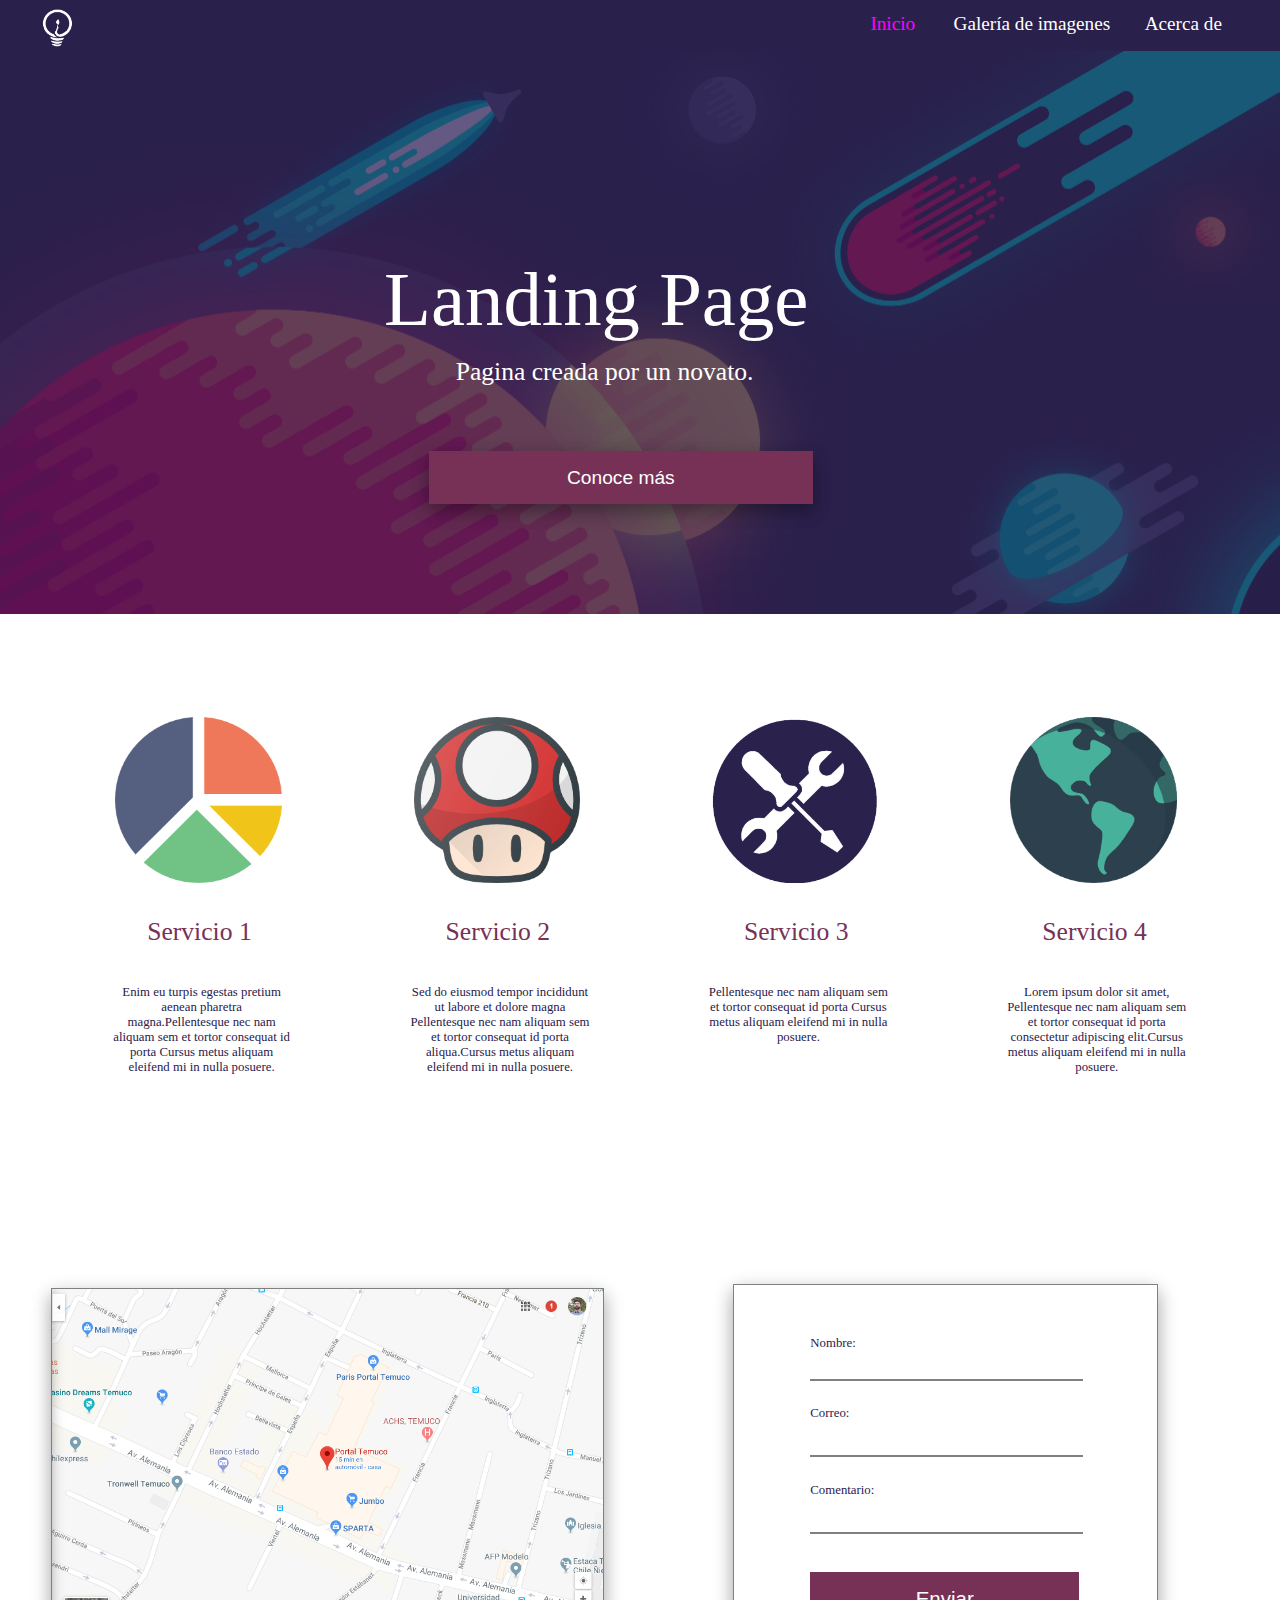
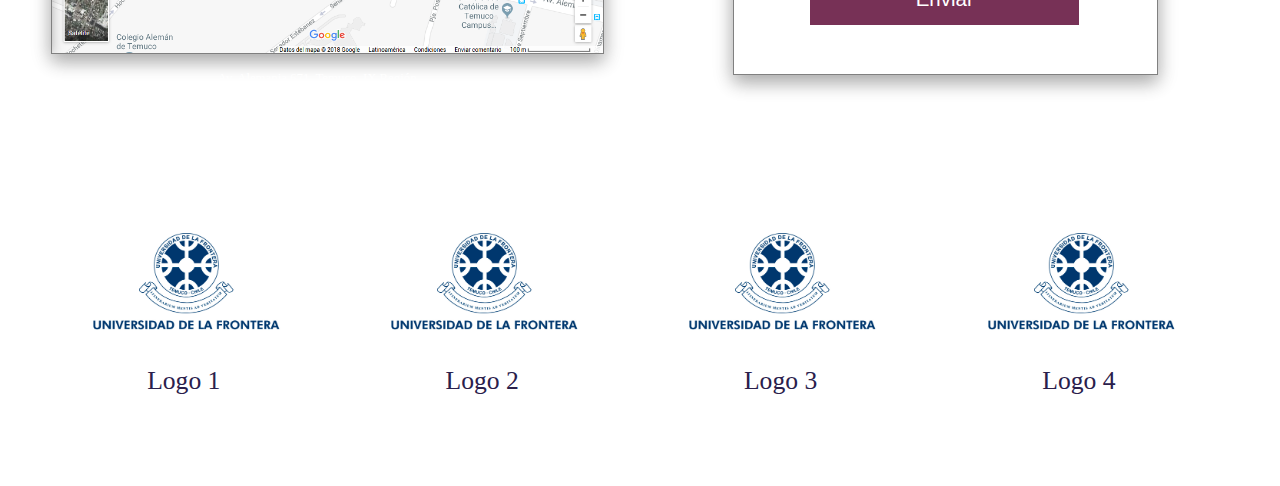
<file: index.html>
<!DOCTYPE html>
<html>
<head>
	 <meta charset="UTF-8">
	<title>Capacitacion 03</title>
	<link rel="stylesheet" type="text/css" href="style/index.css">
	<link rel="icon" href="img/rocket.png">
</head>

<body>
	<nav>
		<ul>
			<li>
				<img class ="logo" src="img/cropped-SinFondo-2-1-270x270.png">
			</li>
			<li>
				<a id="navIz" href="index.html">Inicio</a> 
			</li>
			<li>
				<a class="nav" href="galeria.html">Galería de imagenes</a> 
			</li>
			<li>
				<a id="navDer" href="acerca_de.html">Acerca de</a>
			</li>
		</ul>
	</nav>

	<div id="cabecera"> 
		<h1 id="titulo"><b>Landing </b>Page</h1>
		<p id="subTitulo">Pagina creada por un novato.</p>
		<button id="btn1"> Conoce más</button>
	</div>


	<div>
		<div class="caja">
			<img class= "circular" src="img/pie-chart.png">
			<h3 class="circularTitu">Servicio 1</h3>
			<p class="circularTxt">Enim eu turpis egestas pretium aenean pharetra magna.Pellentesque nec nam aliquam sem et tortor consequat id porta  Cursus metus aliquam eleifend mi in nulla posuere.</p>
		</div>
		<div class="caja">
			<img class= "circular" src="img/mushroom.png">
			<h3 class="circularTitu">Servicio 2</h3>
			<p class="circularTxt">Sed do eiusmod tempor incididunt ut labore et dolore magna Pellentesque nec nam aliquam sem et tortor consequat id porta aliqua.Cursus metus aliquam eleifend mi in nulla posuere.</p>
		</div>
		<div class="caja">
			<img class= "circular" src="img/Fondo.png">
			<h3 class="circularTitu">Servicio 3</h3>
			<p class="circularTxt">Pellentesque nec nam aliquam sem et tortor consequat id porta Cursus metus aliquam eleifend mi in nulla posuere.</p>
		</div>
		<div class="caja">
			<img class= "circular" src="img/internet.png">
			<h3 class="circularTitu">Servicio 4</h3>
			<p class="circularTxt">Lorem ipsum dolor sit amet, Pellentesque nec nam aliquam sem et tortor consequat id porta consectetur adipiscing elit.Cursus metus aliquam eleifend mi in nulla posuere.</p>
		</div>
	</div>

 	<div id="contacto">

		<div class="caja2">
			<p id="tituloMap"><b>Encuén</b>tranos</p>
			<img class= "map" src="img/map.png">
			<p id="footMap">Av. Alemania 671, Temuco, IX Región</p>
		</div>

		<div class="caja2">
			<p id="tituloCont"><b>Contac</b>tanos</p>
			<div id="formulario">
				<div id="txtC">
					<label>Nombre:</label>
				</div>
  				<div>
  					<input class="txt">
  				</div>
  				<div class="txtC">
  					<label >Correo:</label>
  				</div>
  				<div>
  					<input class="txt">
  				</div>
  				<div class="txtC">
  					<label >Comentario:</label>
  				</div>
  				<div>
  					<input class="txt">
  				</div>
  				<div>
  					<button id="btn2">Enviar</button>
  				</div>
			</div>
		</div>
	</div>

	<div id="footer">
		<div class="cajaFoot">
			<img class= "circularFoot" src="img/ufro.png">
			<h3 class="footTitu">Logo 1</h3>
		</div>
		<div class="cajaFoot">
			<img class= "circularFoot" src="img/ufro.png">
			<h3 class="footTitu">Logo 2</h3>
		</div>
		<div class="cajaFoot">
			<img class= "circularFoot" src="img/ufro.png">
			<h3 class="footTitu">Logo 3</h3>
		</div>
		<div class="cajaFoot">
			<img class= "circularFoot" src="img/ufro.png">
			<h3 class="footTitu">Logo 4</h3>
	
		</div>
	</div>
</body>
</html>
</file>
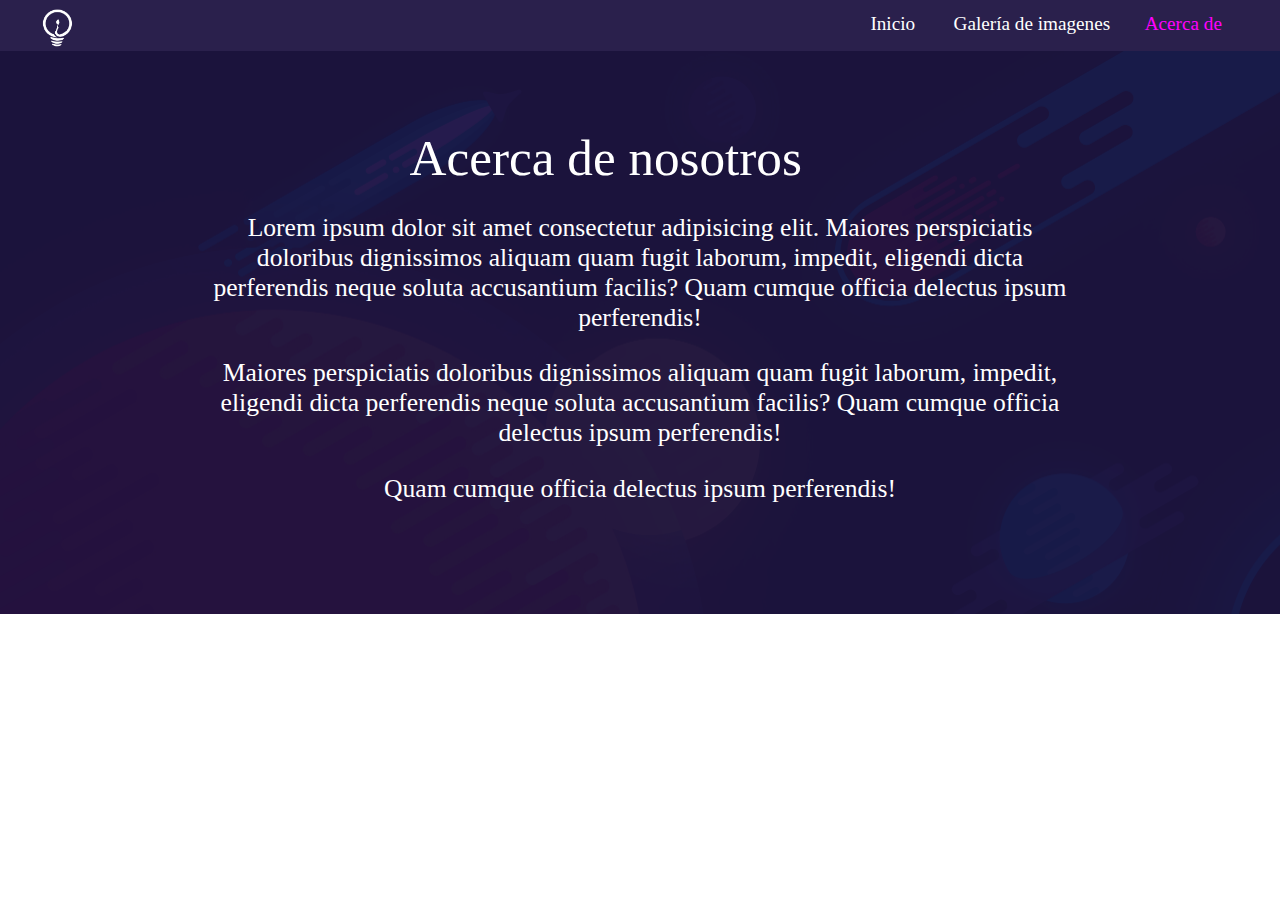
<file: acerca_de.html>
<!DOCTYPE html>
<html>
<head>
	 <meta charset="UTF-8">
	<title>Capacitacion 03</title>
	<link rel="stylesheet" type="text/css" href="style/acerca_de.css">
	<link rel="icon" href="img/rocket.png">
</head>

<body>
	<nav>
		<ul>
			<li>
				<img class ="logo" src="img/cropped-SinFondo-2-1-270x270.png">
			</li>
			<li>
				<a id="navIz" href="index.html">Inicio</a> 
			</li>
			<li>
				<a class="nav" href="galeria.html">Galería de imagenes</a> 
			</li>
			<li>
				<a id="navDer" href="acerca_de.html">Acerca de</a>
			</li>
		</ul>
	</nav>

	<div id="cabecera"> 
		<h1 id="titulo"><b>Acerca </b>de nosotros</h1>
		<p id="subTitulo">Lorem ipsum dolor sit amet consectetur adipisicing elit. Maiores perspiciatis doloribus dignissimos aliquam quam fugit laborum, impedit, eligendi dicta perferendis neque soluta accusantium facilis? Quam cumque officia delectus ipsum perferendis!
		</p>
		<p id="subTitulo"> Maiores perspiciatis doloribus dignissimos aliquam quam fugit laborum, impedit, eligendi dicta perferendis neque soluta accusantium facilis? Quam cumque officia delectus ipsum perferendis!
		</p>
		<p id="subTitulo"> Quam cumque officia delectus ipsum perferendis!
		</p>
	</div>
	
</body>
</html>
</file>
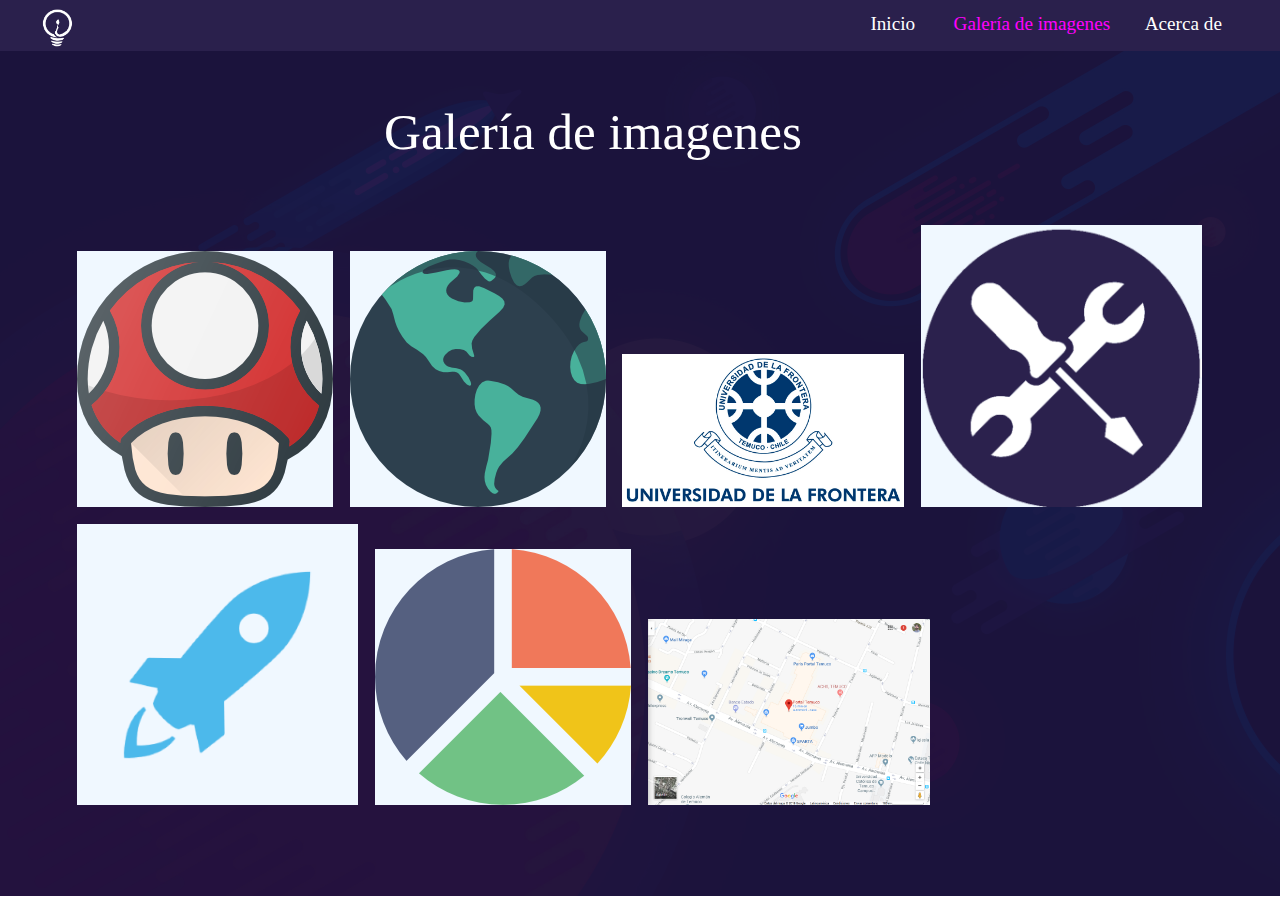
<file: galeria.html>
<!DOCTYPE html>
<html>
<head>
	 <meta charset="UTF-8">
	<title>Capacitacion 03</title>
	<link rel="stylesheet" type="text/css" href="style/galeria.css">
	<link rel="icon" href="img/rocket.png">
</head>

<body>
	<nav>
		<ul>
			<li>
				<img class ="logo" src="img/cropped-SinFondo-2-1-270x270.png">
			</li>
			<li>
				<a id="navIz" href="index.html">Inicio</a> 
			</li>
			<li>
				<a class="nav" href="galeria.html">Galería de imagenes</a> 
			</li>
			<li>
				<a id="navDer" href="acerca_de.html">Acerca de</a>
			</li>
		</ul>
	</nav>

	<div id="cabecera"> 
		<h1 id="titulo"><b>Galería </b>de imagenes</h1>
		<div id="galeria">
			<img id="imgDer" alt="icono hongo" src="./img/mushroom.png">
			<img class="img" alt="icono mundo" src="./img/internet.png">
			<img class="img "alt="logo universidad de la frontera" src="./img/ufro.png">
			<img class="img" alt="icono herramient" src="./img/Fondo.png">
			<img class="img" alt="icono cohete" src="./img/rocket.png">
			<img class="img" alt="icono grafico" src="./img/pie-chart.png">
			<img class="img" alt="mapa" src="./img/map.png">
		</div>
		
	</div>
</body>
</html>
</file>
<file: style/index.css>
body{
	margin: 0px;
	font-family: "roboto";
}


ul{
	list-style-type: none;
	display: inline-flex;
	position: fixed;
	margin: 0%;
	padding: 0%;
	background-color:rgb(42,32,76);
	width: 100%;
	height: 4vw;
	text-decoration: none;

}

.nav{
	background-color:rgb(42,32,76);
	color:white;
	font-weight: lighter;
	font-size: 1.5vw;
	display: inline-flex;
	text-decoration: none;
	margin-left: 2vw;
	margin-top: 1vw;
	margin-right: 1vw;

}

.nav:hover{	
    font-size: 1.51vw;
    color: rgb(255, 0, 255);
}




#navDer{
	background-color:rgb(42,32,76);
	color:white;
	font-weight: lighter;
	font-size: 1.5vw;
	display: inline-flex;
	text-decoration: none;
	margin-left: 1.7vw;
	margin-top: 1vw;
}
#navIz{
	background-color:rgb(42,32,76);
    color: rgb(255, 0, 255);
	font-weight: lighter;
	font-size: 1.5vw;
	display: inline-flex;
	text-decoration: none;
	margin-left: 45vw;
	margin-right: 1vw;
	margin-top: 1vw;

}
#navIz:hover{	
    font-size: 1.51vw;
    color: rgb(255, 0, 255);
}


#navDer:hover{	
    font-size: 1.51vw;
    color: rgb(255, 0, 255);
}

.logo{
	height: 3vw;
	width: 3vw;
	margin-top: 0.7vw;
	margin-left: 3vw;
	margin-right: 17vw;

}

#titulo{
	color:white;
	font-size: 6vw;
	font-weight: 200;
	display: inline-block;
	margin-left: 30vw;
	margin-top: 20vw;
	margin-bottom: 0;
	text-align: center;

}

#subTitulo{
	color:white;
	font-weight: 300;
	font-size: 2vw;
	margin-top: 1vw;
	margin-left: 35.6vw;
}

#btn1{
	font-size: 1.5vw;
	border: none;
	color: blue;
	display:  inline-block;
 	width: 30vw;
 	margin-top: 3vw;
 	line-height: 4vw;
 	background-color: #773156;
 	color: white;
 	margin-left: 33.5vw;
 	text-align: center;
 	box-shadow: 0 8px 16px 0 rgba(0,0,0,0.2), 0 6px 20px 0 rgba(0,0,0,0.19);
}

#btn1:hover{
	cursor: pointer;
    background-color: #773140;
}


#cabecera{
	background-image: url(../img/492784.png);
	background-size: cover;
	background-attachment: fixed;
	height: 48vw; 
}


.caja{
	display: inline-block;
	width: 23vw;
	margin-bottom: 5vw;
}

.circular{
	display: inline-flex;
	height: 13vw;
	width: 13vw;
	margin-top: 8vw;
	margin-left: 9vw;
	margin-bottom: 0.3vw;
}

.circularTxt{
	font-weight: 300;
	color:rgb(42,32,76);
	display: inline-flex;
	font-size: 1vw;
	text-align: center;
	margin-left: 8.5vw;

}

.circularTitu{
	color: #773156;
	font-weight: 300;
	display: inline-flex;
	margin-left: 11.5vw;
	font-size: 2vw;
}

#contacto{
	display: inline-flex;
	background-image: url(../img/4927841.png);
	background-size: cover;
	background-attachment: fixed;
}

.caja2{
	display: inline-block;
	width: 49.23vw;
	height:46vw; 
}

.map{
	display: inline-block;
	width: 43vw;
	margin-left: 4vw;
	margin-top: 1vw;
	margin-bottom: 1vw;
	box-shadow: 0 8px 16px 0 rgba(0,0,0,0.2), 0 6px 20px 0 rgba(0,0,0,0.19);
	border-style: solid;
	border-top-width: 0.1vw;
	border-bottom-width: 0.1vw;
	border-left-width: 0.1vw;
	border-right-width: 0.1vw;
	border-color: grey;
}

#tituloMap{
	display: inline-flex;
	margin-left: 14vw;
	font-size: 4vw;
	color: white;
	margin-top: 3vw;
	font-weight: lighter;
	margin-bottom: 2vw;
}

#tituloCont{
	display: inline-flex;
	margin-left: 13.5vw;
	font-size: 4vw;
	color: white;
	margin-top: 3vw;
	font-weight: lighter;
	margin-bottom: 2vw;


}

#formulario{
	background-color: white;
	height: 30.4vw;
	margin-right: 8vw;
	margin-left: 8vw;
	margin-top: 0.7vw;
	box-shadow: 0 8px 16px 0 rgba(0,0,0,0.2), 0 6px 20px 0 rgba(0,0,0,0.19);
	border-style: solid;
	border-top-width: 0.1vw;
	border-bottom-width: 0.1vw;
	border-left-width: 0.1vw;
	border-right-width: 0.1vw;
	border-color: grey;
}
.txt{
	border-style: solid;
	border-left-width: 0;
	border-right-width: 0;
	border-top-width: 0;
	border-bottom-color: grey; 
	width: 21vw;
	height: 2vw;
	margin-left: 6vw;

}

.txt:focus {
    outline: none;
    border-bottom-color: #773156;
}


.txtC{
	font-size: 1vw;
	font-weight: lighter;
	color: rgb(42,32,76); 
	margin-left: 6vw;
	margin-bottom:0.5vw;
	margin-top: 2vw;
}

#txtC{
	font-size: 1vw;
	font-weight: lighter;
	color: rgb(42,32,76); 
	margin-left: 6vw;
	margin-top: 4vw;
}

#btn2{
	font-size: 1.6vw;
	border: none;
	color: blue;
	text-decoration: none;
	display:  inline-block;
 	width: 21vw;
 	margin-top: 3vw;
 	line-height: 4vw;
 	background-color: #773156;
 	color: white;
 	margin-top: 3vw;
 	margin-left: 6vw;
 	text-align: center;
}

#btn2:hover{
	cursor: pointer;
    background-color: #773140;
}

#footMap{
	font-size: 1vw;
	font-weight: lighter;
	color: white; 
	margin-left: 17vw;
	margin-bottom:0.5vw;
	margin-top: 0vw;
}

.cajaFoot{
	display: inline-block;
	width: 23vw;
	margin-bottom: 5vw;
}
.circularFoot{
	display: inline-flex;
	height: 8vw;
	width: 15vw;
	margin-top: 7vw;
	margin-left: 7vw;
	margin-bottom: 0.3vw;
}
.footTitu{
	color: rgb(42,32,76); 
	font-weight: 300;
	display: inline-flex;
	margin-left: 11.5vw;
	font-size: 2vw;
}
</file>
<file: style/acerca_de.css>
body{
	margin: 0px;
	font-family: "roboto";
}


ul{
	list-style-type: none;
	display: inline-flex;
	position: fixed;
	margin: 0%;
	padding: 0%;
	background-color:rgb(42,32,76);
	width: 100%;
	height: 4vw;
	text-decoration: none;

}

.nav{
	background-color:rgb(42,32,76);
	color:white;
	font-weight: lighter;
	font-size: 1.5vw;
	display: inline-flex;
	text-decoration: none;
	margin-left: 2vw;
	margin-top: 1vw;
	margin-right: 1vw;

}

.nav:hover{	
    font-size: 1.51vw;
    color: rgb(255, 0, 255);
}




#navDer{
	background-color:rgb(42,32,76);
    color: rgb(255, 0, 255);
	font-weight: lighter;
	font-size: 1.5vw;
	display: inline-flex;
	text-decoration: none;
	margin-left: 1.7vw;
	margin-top: 1vw;
}
#navIz{
	background-color:rgb(42,32,76);
	color:white;
	font-weight: lighter;
	font-size: 1.5vw;
	display: inline-flex;
	text-decoration: none;
	margin-left: 45vw;
	margin-right: 1vw;
	margin-top: 1vw;

}
#navIz:hover{	
    font-size: 1.51vw;
    color: rgb(255, 0, 255);
}


#navDer:hover{	
    font-size: 1.51vw;
    color: rgb(255, 0, 255);
}

.logo{
	height: 3vw;
	width: 3vw;
	margin-top: 0.7vw;
	margin-left: 3vw;
	margin-right: 17vw;

}

#titulo{
	color:white;
	font-size: 4vw;
	font-weight: 200;
	display: inline-block;
	margin-left: 32vw;
	margin-top: 10vw;
	margin-bottom: 0;
	text-align: center;

}

#subTitulo{
	color:white;
	font-weight: 300;
	font-size: 2vw;
	margin-top: 2vw;
	margin-left: 15.6vw;
	margin-right: 15.6vw;
	text-align: center;
}



#cabecera{
	background-image: url(../img/4927841.png);
	background-size: cover;
	background-attachment: fixed;
	height: 48vw; 
}
</file>
<file: style/galeria.css>
body{
	margin: 0px;
	font-family: "roboto";
}


ul{
	list-style-type: none;
	display: inline-flex;
	position: fixed;
	margin: 0%;
	padding: 0%;
	background-color:rgb(42,32,76);
	width: 100%;
	height: 4vw;
	text-decoration: none;

}

.nav{
	background-color:rgb(42,32,76);
    color: rgb(255, 0, 255);
	font-weight: lighter;
	font-size: 1.5vw;
	display: inline-flex;
	text-decoration: none;
	margin-left: 2vw;
	margin-top: 1vw;
	margin-right: 1vw;

}

.nav:hover{	
    font-size: 1.51vw;
    color: rgb(255, 0, 255);
}




#navDer{
	background-color:rgb(42,32,76);
	color:white;
	font-weight: lighter;
	font-size: 1.5vw;
	display: inline-flex;
	text-decoration: none;
	margin-left: 1.7vw;
	margin-top: 1vw;
}
#navIz{
	background-color:rgb(42,32,76);
	color:white;
	font-weight: lighter;
	font-size: 1.5vw;
	display: inline-flex;
	text-decoration: none;
	margin-left: 45vw;
	margin-right: 1vw;
	margin-top: 1vw;

}
#navIz:hover{	
    font-size: 1.51vw;
    color: rgb(255, 0, 255);
}


#navDer:hover{	
    font-size: 1.51vw;
    color: rgb(255, 0, 255);
}

.logo{
	height: 3vw;
	width: 3vw;
	margin-top: 0.7vw;
	margin-left: 3vw;
	margin-right: 17vw;

}

#titulo{
	color:white;
	font-size: 4vw;
	font-weight: 200;
	display: inline-block;
	margin-left: 30vw;
	margin-top: 8vw;
	margin-bottom: 0;
	text-align: center;

}


#cabecera{
	background-image: url(../img/4927841.png);
	background-size: cover;
	background-attachment: fixed;
	height: 70vw; 
}
 #galeria{
	padding-left:5vw;
	padding-right:5vw;
	padding-top: 5vw;

 }

#imgDer{
	display: inline-flex;
	background-color: aliceblue;
	margin-bottom: 1vw;
	margin-left: 1vw;

}
.img{
	background-color: aliceblue;
	max-width: 22vw;
	margin-left: 1vw;
	margin-bottom: 1vw;

}
</file>
